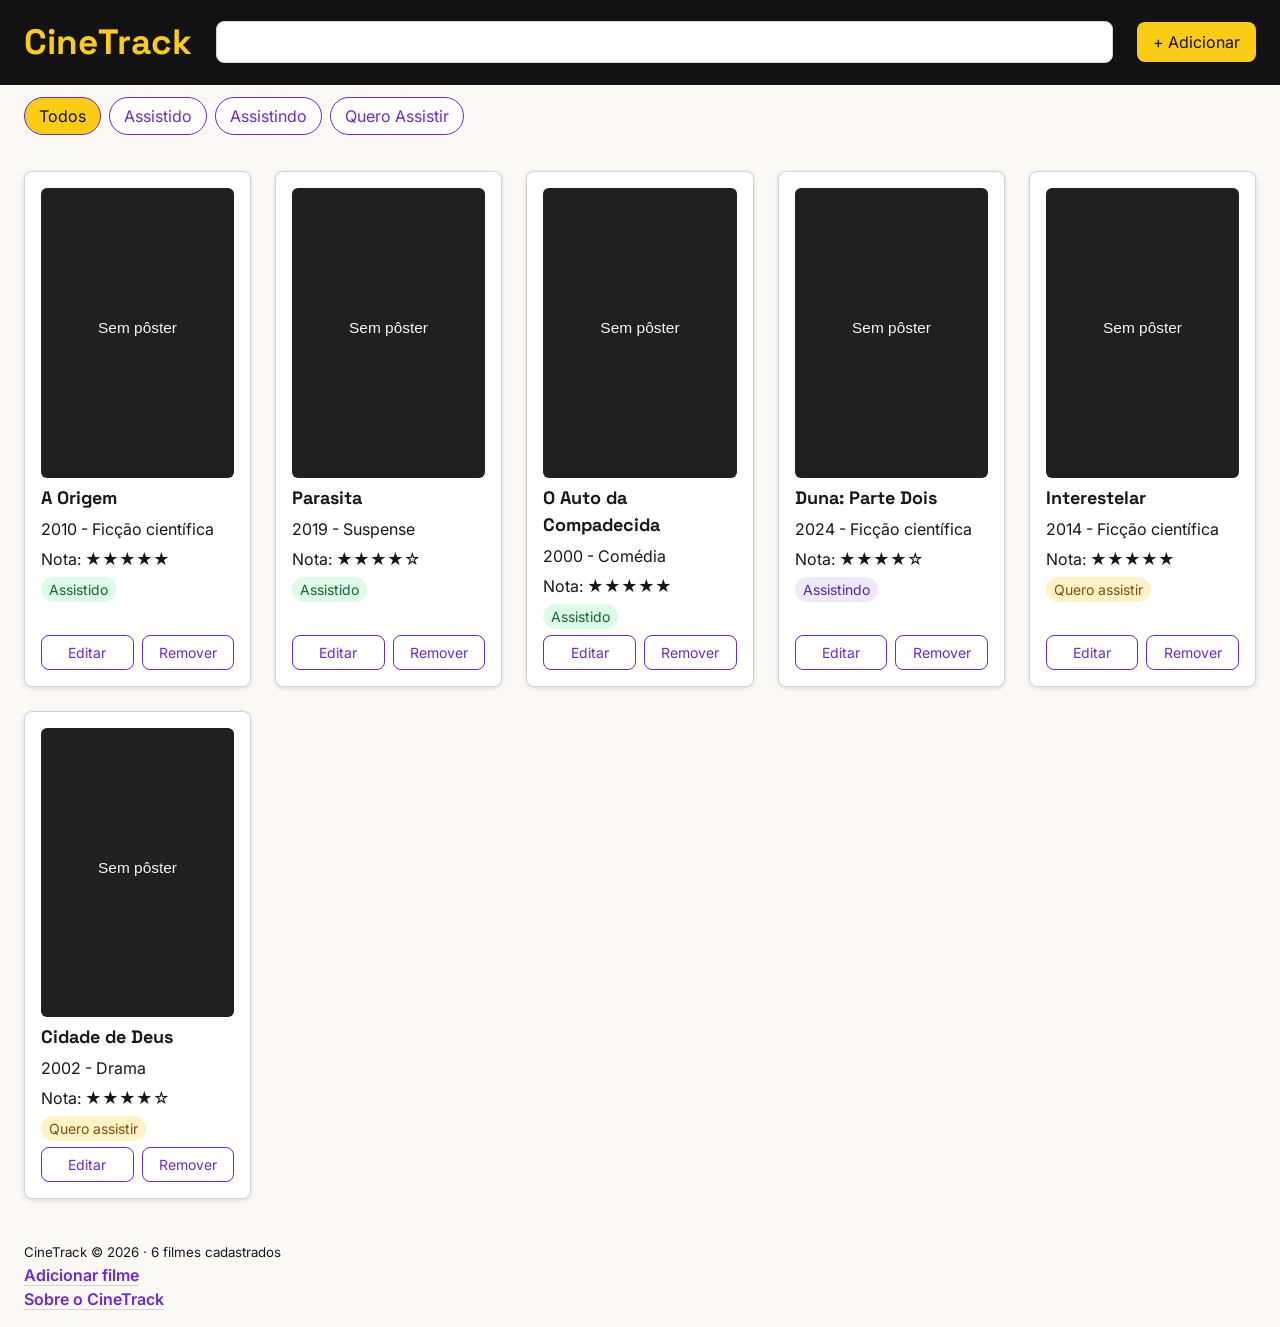
<file: parte1/index.html>
<!DOCTYPE html>
<html lang="pt-br">

<head>
    <meta charset="UTF-8">
    <meta name="viewport" content="width=device-width, initial-scale=1.0">
    <title>CineTrack</title>
    <link rel="stylesheet" href="style.css">
</head>

<body>
    <header>
        <h1>CineTrack</h1>
        <input type="search" aria-label="Buscar filme">
        <button type="button" aria-label="Adicionar filme">
            <span aria-hidden="true">+</span><span class="texto-adicionar"> Adicionar</span>
        </button>
    </header>
    <nav aria-label="Filtros de status">
        <button class="ativo" type="button" data-status="todos" aria-pressed="true">Todos</button>
        <button class="desativo" type="button" data-status="assistido" aria-pressed="false">Assistido</button>
        <button class="desativo" type="button" data-status="assistindo" aria-pressed="false">Assistindo</button>
        <button class="desativo" type="button" data-status="quero" aria-pressed="false">Quero Assistir</button>
    </nav>
    <main>
        <p id="aviso-armazenamento" class="mensagem-lista mensagem-erro" role="status" hidden></p>
        <section id="lista" aria-label="Lista de filmes" aria-live="polite"></section>
        <p id="estado-vazio" class="mensagem-lista" role="status" hidden></p>
    </main>
    <div id="modal" hidden>
        <div class="modal-conteudo" role="dialog" aria-modal="true" aria-labelledby="modal-titulo">
            <h2 id="modal-titulo">Adicionar filme</h2>
            <p id="erros-formulario" class="mensagem-erro" role="alert" tabindex="-1" hidden></p>
            <form id="form-filme">
                <p><label for="title">Título</label><input id="title" name="titulo" type="text" required></p>
                <p><label for="year">Ano</label><input id="year" name="ano" type="number" min="1888" max="2030" required></p>
                <p><label for="gender">Gênero</label><input id="gender" name="genero" type="text" required></p>
                <p><label for="url">URL do pôster</label><input id="url" name="poster" type="text"></p>
                <p>
                    <label for="status">Status</label>
                    <select id="status" name="status" required>
                        <option value="quero">Quero Assistir</option>
                        <option value="assistido">Assistido</option>
                        <option value="assistindo">Assistindo</option>
                    </select>
                </p>
                <p><label for="nota">Nota (1-5)</label><input id="nota" name="nota" type="number" min="1" max="5" required></p>
                <p><label for="comentario">Comentário</label><textarea id="comentario" name="comentario"></textarea></p>
                <div class="acoes">
                    <button type="button">Cancelar</button>
                    <button class="primario" type="submit">Salvar</button>
                </div>
            </form>
        </div>
    </div>
    <footer>
        <small>CineTrack - UEM</small>
        <p><a href="adicionar.html">Adicionar filme</a></p>
        <p><a href="sobre.html">Sobre o CineTrack</a></p>
    </footer>
    <script src="app.js"></script>
</body>

</html>
</file>
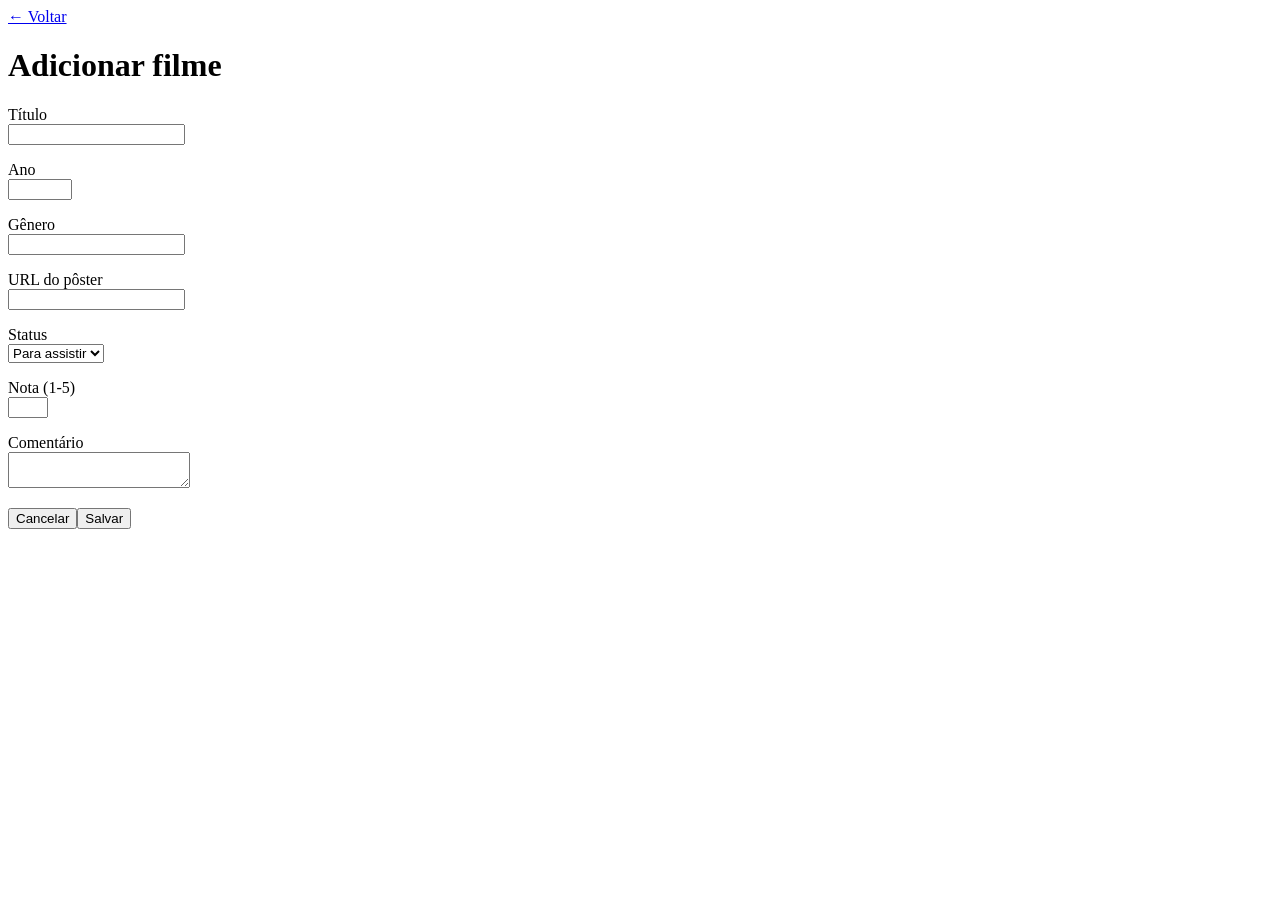
<file: adicionar.html>
<!DOCTYPE html>
<html lang="pt-br">
<head>
    <meta charset="UTF-8">
    <meta name="viewport" content="width=device-width, initial-scale=1.0">
    <title>Adicionar filme - CineTrack</title>
</head>
<body>
    <nav>
        <a href="./index.html">← Voltar</a>
    </nav>
    <h1>Adicionar filme</h1>

    <form id="form-filme">
        <p><label for="title">Título</label><br><input id="title" type="text" required></p>
        <p><label for="year">Ano</label><br><input id="year" type="number" min="1888" max="2030" required></p>
        <p><label for="gender">Gênero</label><br><input id="gender" type="text" required></p>
        <p><label for="url">URL do pôster</label><br><input id="url" type="text"></p>
        <p><label for="status">Status</label><br>
            <select id="status" name="Status" required>
                <option value="para_assistir">Para assistir</option>
                <option value="assitido">Assistido</option>
                <option value="assitindo">Assistindo</option>
            </select>
        </p>
        <p><label>Nota (1-5)</label><br><input type="number" min="1" max="5" required></p>
        <p><label>Comentário</label><br><textarea name="Comentário"></textarea></p>
        <button type="button">Cancelar</button><button type="submit">Salvar</button>
    </form>
</body>
</html>
</file>
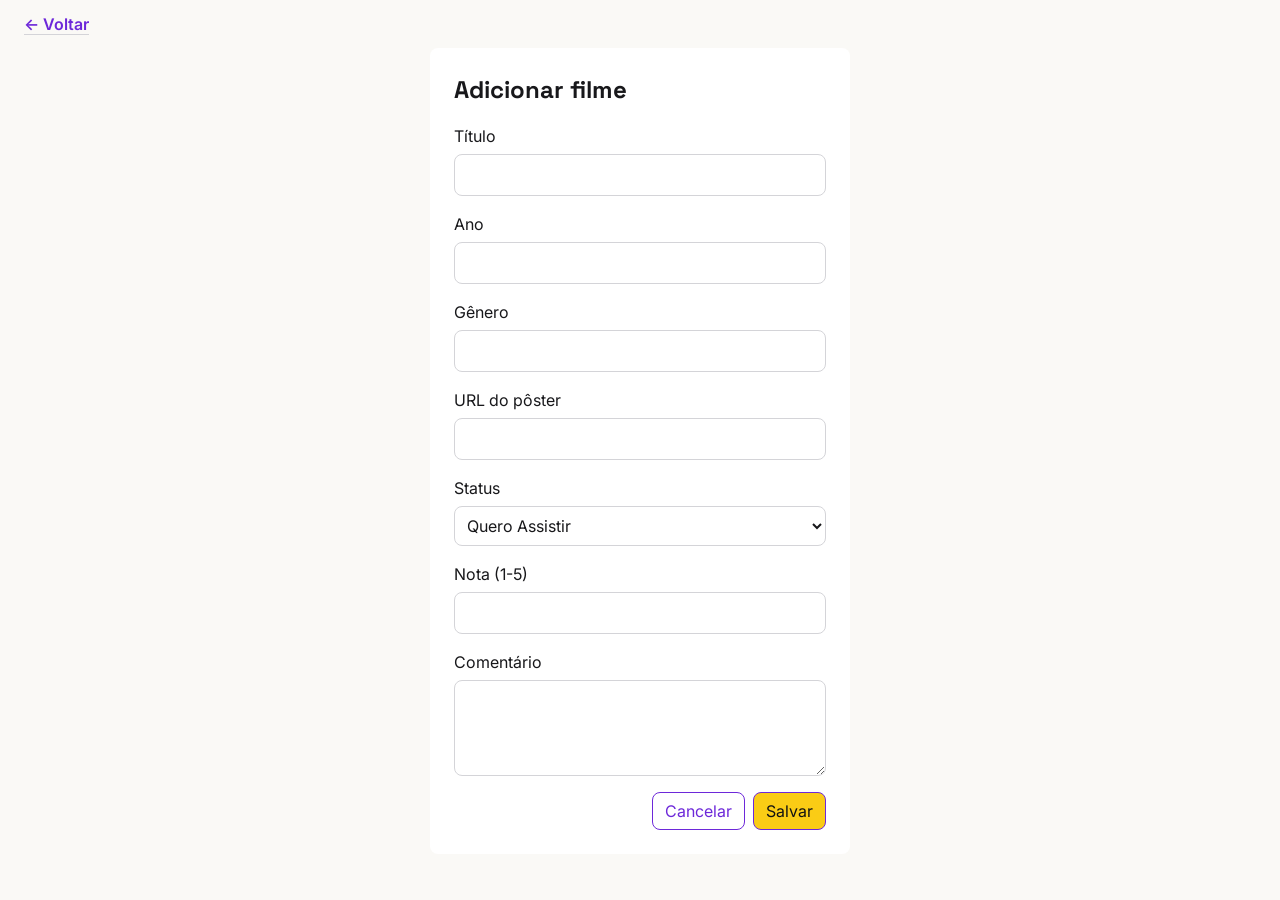
<file: parte1/adicionar.html>
<!DOCTYPE html>
<html lang="pt-br">
<head>
    <meta charset="UTF-8">
    <meta name="viewport" content="width=device-width, initial-scale=1.0">
    <title>Adicionar filme - CineTrack</title>
    <link rel="stylesheet" href="style.css">
</head>
<body>
    <nav>
        <a href="./index.html">&lt;- Voltar</a>
    </nav>
    <main class="pagina-formulario">
        <h1>Adicionar filme</h1>
        <form id="form-filme">
            <p><label for="title">Título</label><input id="title" name="titulo" type="text" required></p>
            <p><label for="year">Ano</label><input id="year" name="ano" type="number" min="1888" max="2030" required></p>
            <p><label for="gender">Gênero</label><input id="gender" name="genero" type="text" required></p>
            <p><label for="url">URL do pôster</label><input id="url" name="poster" type="text"></p>
            <p>
                <label for="status">Status</label>
                <select id="status" name="status" required>
                    <option value="quero">Quero Assistir</option>
                    <option value="assistido">Assistido</option>
                    <option value="assistindo">Assistindo</option>
                </select>
            </p>
            <p><label for="nota">Nota (1-5)</label><input id="nota" name="nota" type="number" min="1" max="5" required></p>
            <p><label for="comentario">Comentário</label><textarea id="comentario" name="comentario"></textarea></p>
            <div class="acoes">
                <button type="button">Cancelar</button>
                <button class="primario" type="submit">Salvar</button>
            </div>
        </form>
    </main>
</body>
</html>
</file>
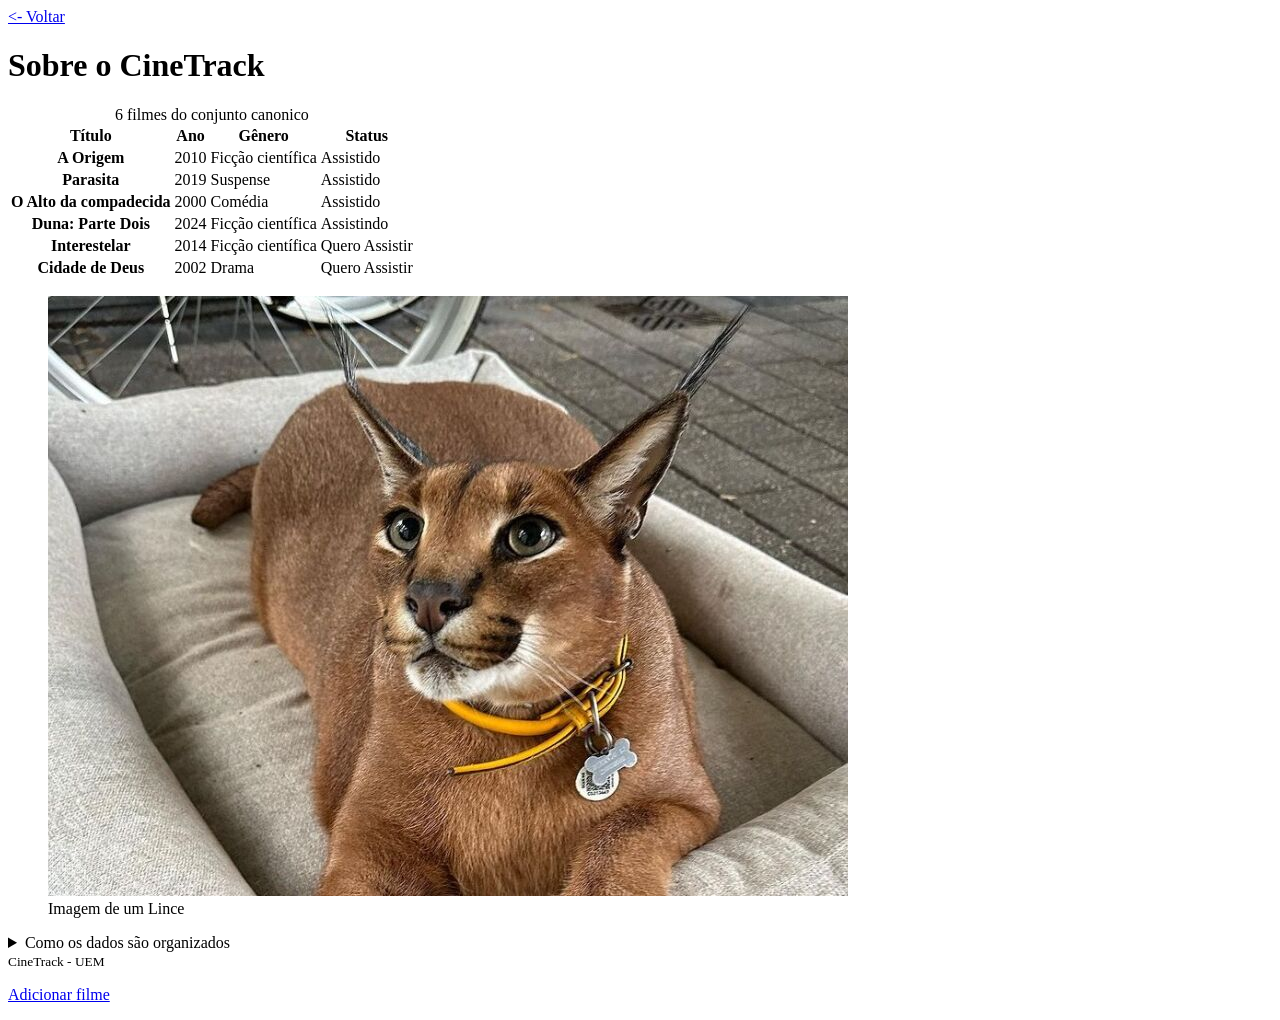
<file: parte1/sobre.html>
<!DOCTYPE html>
<html lang="pt-br">
<head>
    <meta charset="UTF-8">
    <meta name="viewport" content="width=device-width, initial-scale=1.0">
    <title>Sobre - CineTrack</title>
</head>
<body>
    <a href="./index.html">&lt;- Voltar</a>
    <h1>Sobre o CineTrack</h1>
    <table>
        <caption>6 filmes do conjunto canonico</caption>
        <thead>
            <tr>
                <th scope="col">Título</th>
                <th scope="col">Ano</th>
                <th scope="col">Gênero</th>
                <th scope="col">Status</th>
            </tr>
        </thead>
        <tbody>
            <tr>
                <th scope="row">A Origem</th>
                <td>2010</td>
                <td>Ficção científica</td>
                <td>Assistido</td>
            </tr>
            <tr>
                <th scope="row">Parasita</th>
                <td>2019</td>
                <td>Suspense</td>
                <td>Assistido</td>
            </tr>
            <tr>
                <th scope="row">O Alto da compadecida</th>
                <td>2000</td>
                <td>Comédia</td>
                <td>Assistido</td>
            </tr>
            <tr>
                <th scope="row">Duna: Parte Dois</th>
                <td>2024</td>
                <td>Ficção científica</td>
                <td>Assistindo</td>
            </tr>
            <tr>
                <th scope="row">Interestelar</th>
                <td>2014</td>
                <td>Ficção científica</td>
                <td>Quero Assistir</td>
            </tr>
            <tr>
                <th scope="row">Cidade de Deus</th>
                <td>2002</td>
                <td>Drama</td>
                <td>Quero Assistir</td>
            </tr>
        </tbody>
    </table>
    <figure><img src="../docs/rascunho-tela.jpg" alt="lince"><figcaption>Imagem de um Lince</figcaption></figure>
    <details><summary>Como os dados são organizados</summary><p>titulo, ano, genero, poster, nota, status, comentario</p></details>
    <footer><small>CineTrack - UEM</small><p><a href="adicionar.html">Adicionar filme</a></p></footer>
</body>
</html>
</file>
<file: parte1/style.css>
@import url('https://fonts.googleapis.com/css2?family=Inter:wght@400;600;700&family=Space+Grotesk:wght@500;600;700&display=swap');

/* Paleta: amarelo #FACC15; preto #121212; detalhes roxos #6D28D9. */

:root {
    color-scheme: light;
    --cor-primaria: #facc15;
    --cor-acento: #facc15;
    --cor-acento-hover: #eab308;
    --cor-cabecalho: #121212;
    --cor-fundo: #faf9f6;
    --cor-texto: #18181b;
    --cor-superficie: #fff;
    --cor-contraste: #121212;
    --cor-borda: #d4d4d8;
    --cor-link: #6d28d9;
    --cor-link-hover: #4c1d95;
    --cor-foco: #7c3aed;
    --cor-erro: #b91c1c;
    --cor-overlay: #0008;
    --cor-sombra: #0002;
    --fundo-assistido: #dcfce7;
    --texto-assistido: #166534;
    --fundo-assistindo: #ede9fe;
    --texto-assistindo: #5b21b6;
    --fundo-quero: #fef3c7;
    --texto-quero: #854d0e;
    --raio: 8px;
    --espaco: 16px;
    --espaco-pequeno: 8px;
    --espaco-grande: 24px;
}

* {
    box-sizing: border-box;
    margin: 0;
    padding: 0;
}

html {
    font-size: 16px;
}

body {
    font-family: 'Inter', system-ui, sans-serif;
    color: var(--cor-texto);
    background: var(--cor-fundo);
    line-height: 1.5;
}

h1,
h2 {
    font-family: 'Space Grotesk', system-ui, sans-serif;
    font-weight: 700;
}

img {
    max-width: 100%;
    display: block;
}

button {
    font: inherit;
    cursor: pointer;
    background: var(--cor-superficie);
    color: var(--cor-link);
    border: 1px solid var(--cor-link);
    border-radius: var(--raio);
    padding: 6px 12px;
    transition: background-color 200ms ease, color 200ms ease, transform 150ms ease;
}

button:hover {
    background: var(--cor-primaria);
    color: var(--cor-contraste);
    transform: translateY(-2px);
}

button:focus-visible,
input:focus-visible,
select:focus-visible,
textarea:focus-visible,
a:focus-visible {
    outline: 3px solid var(--cor-foco);
    outline-offset: 2px;
}

a {
    color: var(--cor-link);
    font-weight: 600;
    text-decoration-line: underline;
    text-decoration-color: var(--cor-borda);
    text-decoration-thickness: 1px;
    text-underline-offset: 4px;
    transition: color 200ms ease, text-decoration-color 200ms ease;
}

a:hover {
    color: var(--cor-link-hover);
    text-decoration-color: currentColor;
}

header button:hover,
.primario:hover {
    background: var(--cor-acento-hover);
}

header {
    display: flex;
    align-items: center;
    justify-content: space-between;
    gap: var(--espaco);
    flex-wrap: wrap;
    background: var(--cor-cabecalho);
    color: var(--cor-acento);
    padding: var(--espaco) var(--espaco-grande);
}

header h1 {
    flex: 0 0 auto;
    font-size: clamp(1.25rem, 1rem + 1vw, 1.75rem);
}

header input {
    flex: 1 1 240px;
    min-width: 0;
    font: inherit;
    padding: var(--espaco-pequeno) 12px;
    color: var(--cor-texto);
    background: var(--cor-superficie);
    border: 1px solid var(--cor-borda);
    border-radius: var(--raio);
}

header button {
    background: var(--cor-acento);
    color: var(--cor-contraste);
    border: 0;
    border-radius: var(--raio);
    padding: var(--espaco-pequeno) var(--espaco);
}

.texto-adicionar {
    display: none;
}

nav {
    display: flex;
    gap: var(--espaco-pequeno);
    flex-wrap: wrap;
    padding: 12px var(--espaco-grande);
}

nav button {
    padding: 6px 14px;
    border-radius: 999px;
}

nav button.ativo {
    background: var(--cor-primaria);
    color: var(--cor-contraste);
}

#lista {
    display: grid;
    grid-template-columns: repeat(auto-fill, minmax(200px, 1fr));
    gap: var(--espaco);
    padding: var(--espaco-grande);
}

.card {
    display: flex;
    flex-direction: column;
    gap: 6px;
    background: var(--cor-superficie);
    padding: var(--espaco);
    border: 1px solid var(--cor-borda);
    border-radius: var(--raio);
    box-shadow: 0 1px 4px var(--cor-sombra);
}

.card img {
    width: 100%;
    aspect-ratio: 2 / 3;
    object-fit: cover;
    border-radius: calc(var(--raio) * 0.75);
}

.card h2 {
    font-size: 1.125rem;
}

.card .acoes {
    margin-top: auto;
    display: flex;
    gap: var(--espaco-pequeno);
}

.card .acoes button {
    flex: 1;
    padding: 6px;
    font-size: 0.875rem;
}

footer {
    padding: var(--espaco) var(--espaco-grande);
}

.badge {
    align-self: flex-start;
    padding: 2px var(--espaco-pequeno);
    border-radius: 999px;
    font-size: 0.875rem;
}

.badge.assistido {
    background: var(--fundo-assistido);
    color: var(--texto-assistido);
}

.badge.assistindo {
    background: var(--fundo-assistindo);
    color: var(--texto-assistindo);
}

.badge.quero {
    background: var(--fundo-quero);
    color: var(--texto-quero);
}

.pagina-formulario {
    width: calc(100% - 48px);
    max-width: 420px;
    margin: 0 auto var(--espaco-grande);
    padding: var(--espaco-grande);
    background: var(--cor-superficie);
    border-radius: var(--raio);
}

.pagina-formulario h1,
.modal-conteudo h2 {
    font-size: 1.5rem;
    margin-bottom: var(--espaco);
}

#form-filme {
    display: flex;
    flex-direction: column;
    gap: var(--espaco);
}

.mensagem-erro {
    color: var(--cor-erro);
    white-space: pre-line;
    margin-bottom: var(--espaco);
}

.mensagem-lista {
    padding: var(--espaco) var(--espaco-grande);
}

#form-filme p {
    display: flex;
    flex-direction: column;
    gap: 6px;
}

#form-filme input,
#form-filme select,
#form-filme textarea {
    width: 100%;
    min-width: 0;
    padding: var(--espaco-pequeno);
    font: inherit;
    color: var(--cor-texto);
    background: var(--cor-superficie);
    border: 1px solid var(--cor-borda);
    border-radius: var(--raio);
}

#form-filme textarea {
    min-height: 96px;
    resize: vertical;
}

#form-filme .acoes {
    display: flex;
    justify-content: flex-end;
    gap: var(--espaco-pequeno);
}

.primario {
    background: var(--cor-primaria);
    color: var(--cor-contraste);
}

#modal {
    position: fixed;
    inset: 0;
    background: var(--cor-overlay);
    display: flex;
    align-items: center;
    justify-content: center;
    padding: var(--espaco);
    z-index: 50;
}

#modal[hidden] {
    display: none;
}

.modal-conteudo {
    background: var(--cor-superficie);
    padding: var(--espaco-grande);
    border-radius: calc(var(--raio) * 1.5);
    width: 100%;
    max-width: 420px;
    max-height: 90vh;
    overflow: auto;
    box-shadow: 0 8px 32px var(--cor-sombra);
    animation: aparecer 200ms ease;
}

@keyframes aparecer {
    from {
        opacity: 0;
        transform: translateY(8px);
    }

    to {
        opacity: 1;
        transform: translateY(0);
    }
}

@media (min-width: 1024px) {
    header,
    #lista {
        gap: var(--espaco-grande);
    }

    header h1 {
        font-size: clamp(1.75rem, 1rem + 1.5vw, 2.5rem);
    }

    .texto-adicionar {
        display: inline;
    }
}

@media (prefers-color-scheme: dark) {
    :root {
        color-scheme: dark;
        --cor-acento-hover: #fde047;
        --cor-fundo: #121212;
        --cor-texto: #f5f5f5;
        --cor-superficie: #202020;
        --cor-borda: #52525b;
        --cor-link: #c4b5fd;
        --cor-link-hover: #fde047;
        --cor-foco: #c4b5fd;
        --cor-erro: #fca5a5;
        --cor-sombra: #0006;
        --fundo-assistido: #14532d;
        --texto-assistido: #bbf7d0;
        --fundo-assistindo: #3b2064;
        --texto-assistindo: #ddd6fe;
        --fundo-quero: #422f0b;
        --texto-quero: #fde68a;
    }
}

@media (prefers-reduced-motion: reduce) {
    button,
    a {
        transition: none;
    }

    button:hover {
        transform: none;
    }

    .modal-conteudo {
        animation: none;
    }
}
</file>
